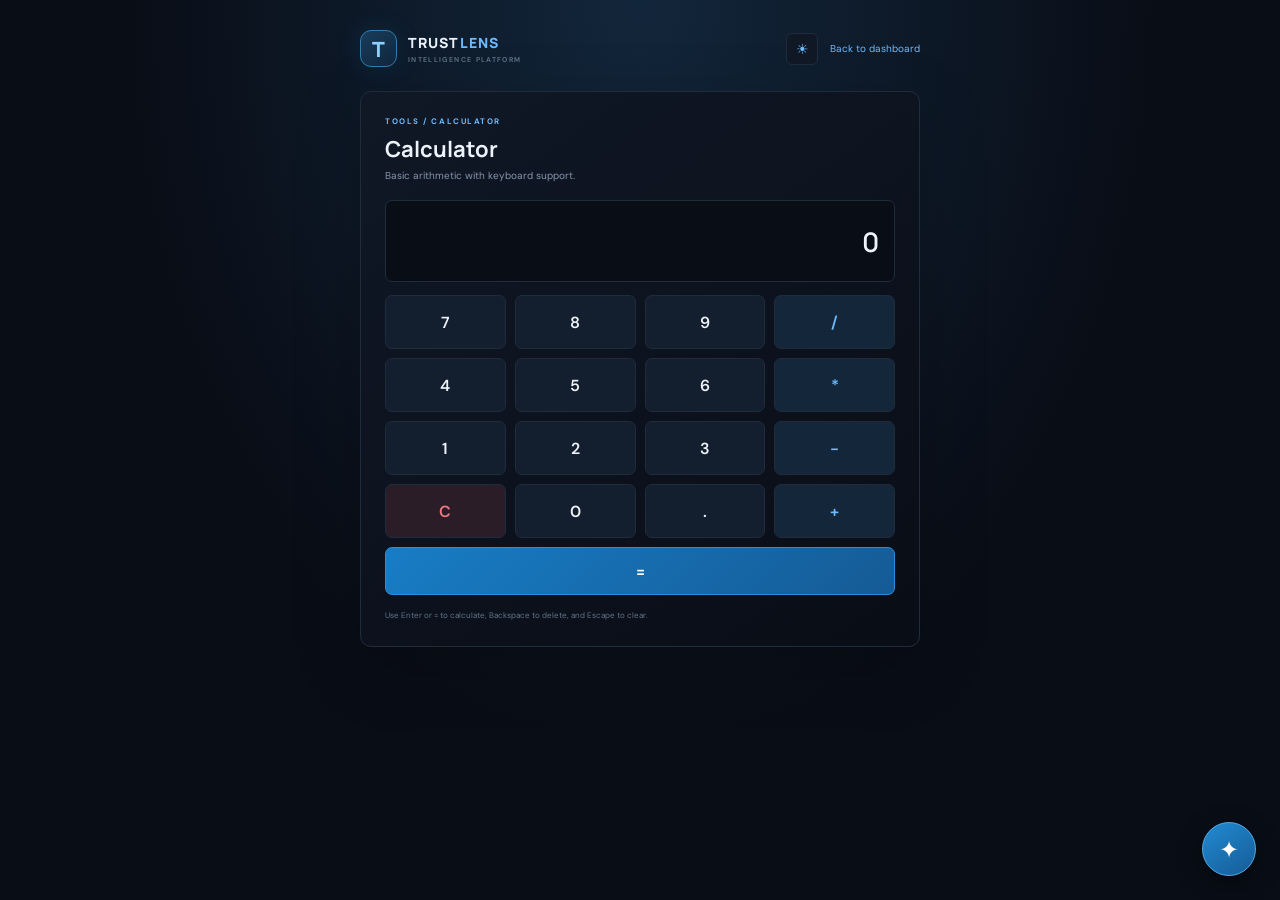
<file: calculator.html>
<!doctype html>
<html lang="en">
<head>
  <meta charset="UTF-8">
  <meta name="viewport" content="width=device-width, initial-scale=1">
  <meta name="theme-color" content="#090d16">
  <meta name="description" content="A simple TrustLens calculator.">
  <title>Calculator — TrustLens</title>
  <link rel="preconnect" href="https://fonts.googleapis.com">
  <link rel="preconnect" href="https://fonts.gstatic.com" crossorigin>
  <link href="https://fonts.googleapis.com/css2?family=DM+Sans:wght@400;500;600;700&family=Manrope:wght@400;500;600;700;800&display=swap" rel="stylesheet">
  <link rel="stylesheet" href="styles.css">
</head>
<body class="calculator-page">
  <main class="calculator-shell">
    <header class="calculator-header">
      <a class="brand" href="index.html" aria-label="TrustLens dashboard">
        <span class="brand-mark">T</span>
        <span class="brand-copy">TRUST<span>LENS</span><small>INTELLIGENCE PLATFORM</small></span>
      </a>
      <div class="calculator-header-actions">
        <button class="icon-button theme-toggle" id="themeToggle" type="button" aria-label="Toggle light mode" aria-pressed="false" title="Toggle light mode"><span class="theme-icon" aria-hidden="true">☀</span></button>
        <a class="calculator-back" href="index.html">Back to dashboard</a>
      </div>
    </header>
    <section class="calculator-card" aria-labelledby="calculatorTitle">
      <div class="eyebrow">TOOLS / CALCULATOR</div>
      <h1 id="calculatorTitle">Calculator</h1>
      <p class="calculator-intro">Basic arithmetic with keyboard support.</p>
      <output class="calculator-display" id="calculatorDisplay" aria-label="Calculator display" aria-live="polite" tabindex="0">0</output>
      <div class="calculator-keys" id="calculatorKeys" aria-label="Calculator keys">
        <button class="calculator-key" type="button" data-key="7">7</button>
        <button class="calculator-key" type="button" data-key="8">8</button>
        <button class="calculator-key" type="button" data-key="9">9</button>
        <button class="calculator-key operator" type="button" data-key="/">/</button>
        <button class="calculator-key" type="button" data-key="4">4</button>
        <button class="calculator-key" type="button" data-key="5">5</button>
        <button class="calculator-key" type="button" data-key="6">6</button>
        <button class="calculator-key operator" type="button" data-key="*">*</button>
        <button class="calculator-key" type="button" data-key="1">1</button>
        <button class="calculator-key" type="button" data-key="2">2</button>
        <button class="calculator-key" type="button" data-key="3">3</button>
        <button class="calculator-key operator" type="button" data-key="-">-</button>
        <button class="calculator-key clear-key" type="button" data-key="clear">C</button>
        <button class="calculator-key" type="button" data-key="0">0</button>
        <button class="calculator-key" type="button" data-key=".">.</button>
        <button class="calculator-key operator" type="button" data-key="+">+</button>
        <button class="calculator-key equals-key" type="button" data-key="equals">=</button>
      </div>
      <p class="calculator-hint">Use Enter or = to calculate, Backspace to delete, and Escape to clear.</p>
    </section>
  </main>
  <script src="calculator.js"></script>
  <script src="theme.js"></script>
  <script src="chatbot.js"></script>
</body>
</html>
</file>
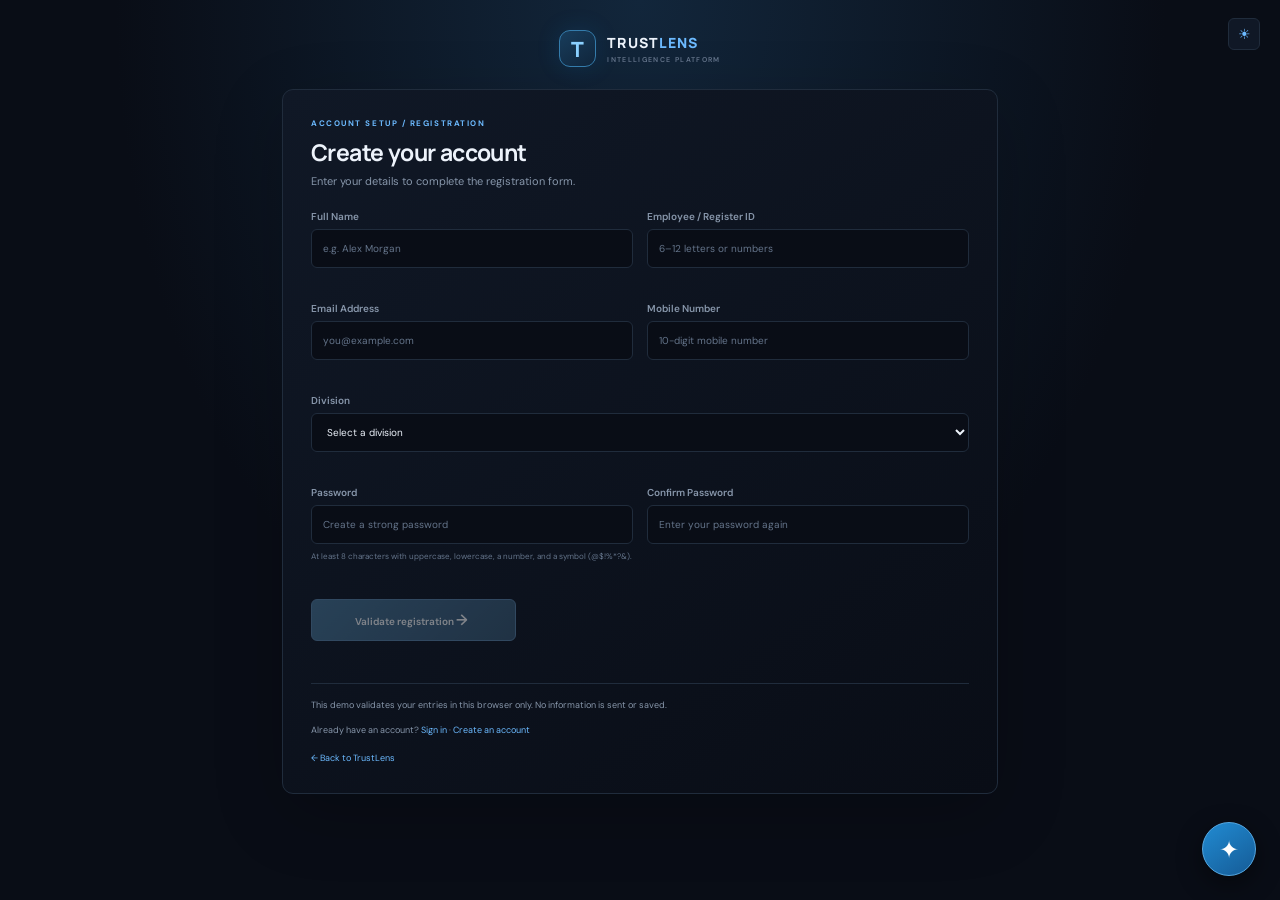
<file: register.html>
<!doctype html>
<html lang="en">
<head>
  <meta charset="UTF-8">
  <meta name="viewport" content="width=device-width, initial-scale=1">
  <meta name="theme-color" content="#090d16">
  <meta name="description" content="Complete the TrustLens registration form.">
  <title>Registration — TrustLens</title>
  <link rel="preconnect" href="https://fonts.googleapis.com">
  <link rel="preconnect" href="https://fonts.gstatic.com" crossorigin>
  <link href="https://fonts.googleapis.com/css2?family=DM+Sans:wght@400;500;600;700&family=Manrope:wght@400;500;600;700;800&display=swap" rel="stylesheet">
  <link rel="stylesheet" href="styles.css">
</head>
<body class="registration-page">
  <button class="icon-button theme-toggle registration-theme-toggle" id="themeToggle" type="button" aria-label="Toggle light mode" aria-pressed="false" title="Toggle light mode"><span class="theme-icon" aria-hidden="true">☀</span></button>
  <main class="registration-shell">
    <a class="brand registration-brand" href="index.html" aria-label="TrustLens dashboard">
      <span class="brand-mark">T</span>
      <span class="brand-copy">TRUST<span>LENS</span><small>INTELLIGENCE PLATFORM</small></span>
    </a>
    <section class="registration-card" aria-labelledby="registrationTitle">
      <div class="eyebrow">ACCOUNT SETUP / REGISTRATION</div>
      <h1 id="registrationTitle">Create your account</h1>
      <p class="registration-intro">Enter your details to complete the registration form.</p>
      <form id="registrationForm" class="registration-form" novalidate>
        <div class="registration-fields">
          <div class="registration-field">
            <label for="fullName">Full Name</label>
            <input id="fullName" name="fullName" type="text" autocomplete="name" placeholder="e.g. Alex Morgan" aria-describedby="fullNameError" required>
            <span class="error-msg" id="fullNameError" aria-live="polite"></span>
          </div>
          <div class="registration-field">
            <label for="empId">Employee / Register ID</label>
            <input id="empId" name="empId" type="text" autocomplete="off" placeholder="6–12 letters or numbers" aria-describedby="empIdError" required>
            <span class="error-msg" id="empIdError" aria-live="polite"></span>
          </div>
          <div class="registration-field">
            <label for="email">Email Address</label>
            <input id="email" name="email" type="text" inputmode="email" autocomplete="email" placeholder="you@example.com" aria-describedby="emailError" required>
            <span class="error-msg" id="emailError" aria-live="polite"></span>
          </div>
          <div class="registration-field">
            <label for="mobile">Mobile Number</label>
            <input id="mobile" name="mobile" type="tel" inputmode="numeric" autocomplete="tel" placeholder="10-digit mobile number" aria-describedby="mobileError" required>
            <span class="error-msg" id="mobileError" aria-live="polite"></span>
          </div>
          <div class="registration-field">
            <label for="dept">Division</label>
            <select id="dept" name="dept" aria-describedby="deptError" required>
              <option value="">Select a division</option>
              <option value="Engineering">Engineering</option>
              <option value="Finance">Finance</option>
              <option value="Human Resources">Human Resources</option>
              <option value="Operations">Operations</option>
              <option value="Sales">Sales</option>
            </select>
            <span class="error-msg" id="deptError" aria-live="polite"></span>
          </div>
          <div class="registration-field">
            <label for="password">Password</label>
            <input id="password" name="password" type="password" autocomplete="new-password" placeholder="Create a strong password" aria-describedby="passwordHint passwordError" required>
            <small class="registration-hint" id="passwordHint">At least 8 characters with uppercase, lowercase, a number, and a symbol (@$!%*?&amp;).</small>
            <span class="error-msg" id="passwordError" aria-live="polite"></span>
          </div>
          <div class="registration-field">
            <label for="confirmPassword">Confirm Password</label>
            <input id="confirmPassword" name="confirmPassword" type="password" autocomplete="new-password" placeholder="Enter your password again" aria-describedby="confirmPasswordError" required>
            <span class="error-msg" id="confirmPasswordError" aria-live="polite"></span>
          </div>
        </div>
        <button class="primary-button registration-submit" id="registerButton" type="submit" disabled>Validate registration <span>→</span></button>
        <p class="registration-status" id="registrationStatus" role="status" aria-live="polite"></p>
      </form>
      <p class="registration-privacy">This demo validates your entries in this browser only. No information is sent or saved.</p>
      <p class="auth-account-links">Already have an account? <a href="signin.html">Sign in</a> · <a href="signup.html">Create an account</a></p>
      <a class="registration-back" href="index.html">← Back to TrustLens</a>
    </section>
  </main>
  <script src="registration.js"></script>
  <script src="theme.js"></script>
  <script src="chatbot.js"></script>
</body>
</html>
</file>
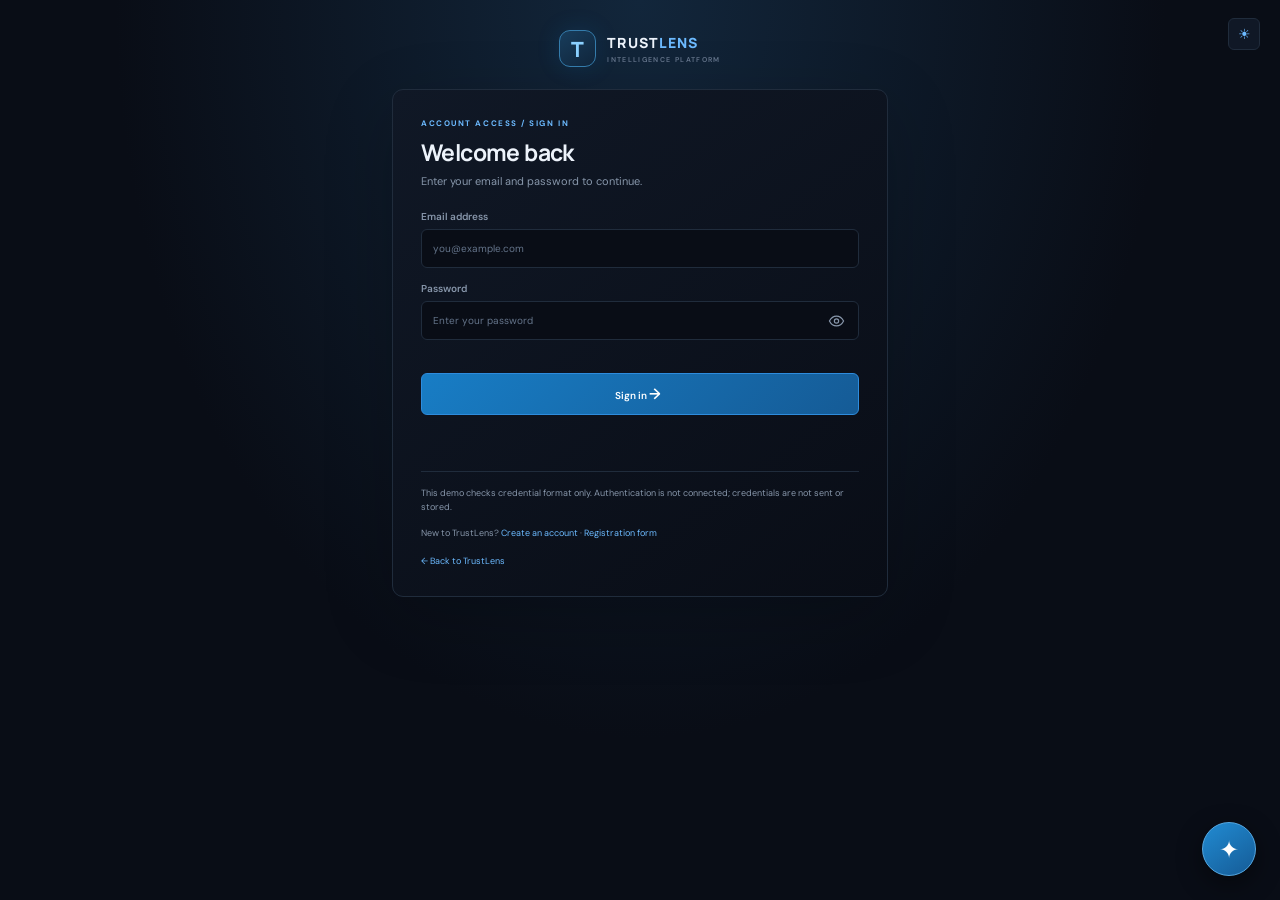
<file: signin.html>
<!doctype html>
<html lang="en">
<head>
  <meta charset="UTF-8">
  <meta name="viewport" content="width=device-width, initial-scale=1">
  <meta name="theme-color" content="#090d16">
  <meta name="description" content="Sign in to the TrustLens demo workspace.">
  <title>Sign In — TrustLens</title>
  <link rel="preconnect" href="https://fonts.googleapis.com">
  <link rel="preconnect" href="https://fonts.gstatic.com" crossorigin>
  <link href="https://fonts.googleapis.com/css2?family=DM+Sans:wght@400;500;600;700&family=Manrope:wght@400;500;600;700;800&display=swap" rel="stylesheet">
  <link rel="stylesheet" href="styles.css">
</head>
<body class="registration-page">
  <button class="icon-button theme-toggle registration-theme-toggle" id="themeToggle" type="button" aria-label="Toggle light mode" aria-pressed="false" title="Toggle light mode"><span class="theme-icon" aria-hidden="true">☀</span></button>
  <main class="registration-shell auth-shell">
    <a class="brand registration-brand" href="index.html" aria-label="TrustLens dashboard">
      <span class="brand-mark">T</span>
      <span class="brand-copy">TRUST<span>LENS</span><small>INTELLIGENCE PLATFORM</small></span>
    </a>
    <section class="registration-card" aria-labelledby="signinTitle">
      <div class="eyebrow">ACCOUNT ACCESS / SIGN IN</div>
      <h1 id="signinTitle">Welcome back</h1>
      <p class="registration-intro">Enter your email and password to continue.</p>
      <form id="signinForm" class="auth-form" novalidate>
        <div class="registration-field">
          <label for="signinEmail">Email address</label>
          <input id="signinEmail" name="email" type="email" autocomplete="username" placeholder="you@example.com" required>
        </div>
        <div class="registration-field">
          <label for="signinPassword">Password</label>
          <div class="password-input-wrap">
            <input id="signinPassword" name="password" type="password" autocomplete="current-password" placeholder="Enter your password" required aria-describedby="signinError">
            <button class="password-toggle" id="passwordToggle" type="button" aria-label="Show password" aria-pressed="false">
              <svg viewBox="0 0 24 24" aria-hidden="true"><path d="M2 12s3.6-7 10-7 10 7 10 7-3.6 7-10 7S2 12 2 12Z"></path><circle cx="12" cy="12" r="3"></circle></svg>
            </button>
          </div>
        </div>
        <div class="auth-alert" id="signinError" role="alert" hidden></div>
        <button class="primary-button registration-submit" type="submit">Sign in <span>→</span></button>
        <p class="registration-status" id="signinStatus" role="status" aria-live="polite"></p>
      </form>
      <p class="registration-privacy">This demo checks credential format only. Authentication is not connected; credentials are not sent or stored.</p>
      <p class="auth-account-links">New to TrustLens? <a href="signup.html">Create an account</a> · <a href="register.html">Registration form</a></p>
      <a class="registration-back" href="index.html">← Back to TrustLens</a>
    </section>
  </main>
  <script src="auth-pages.js"></script>
  <script src="theme.js"></script>
  <script src="chatbot.js"></script>
</body>
</html>
</file>
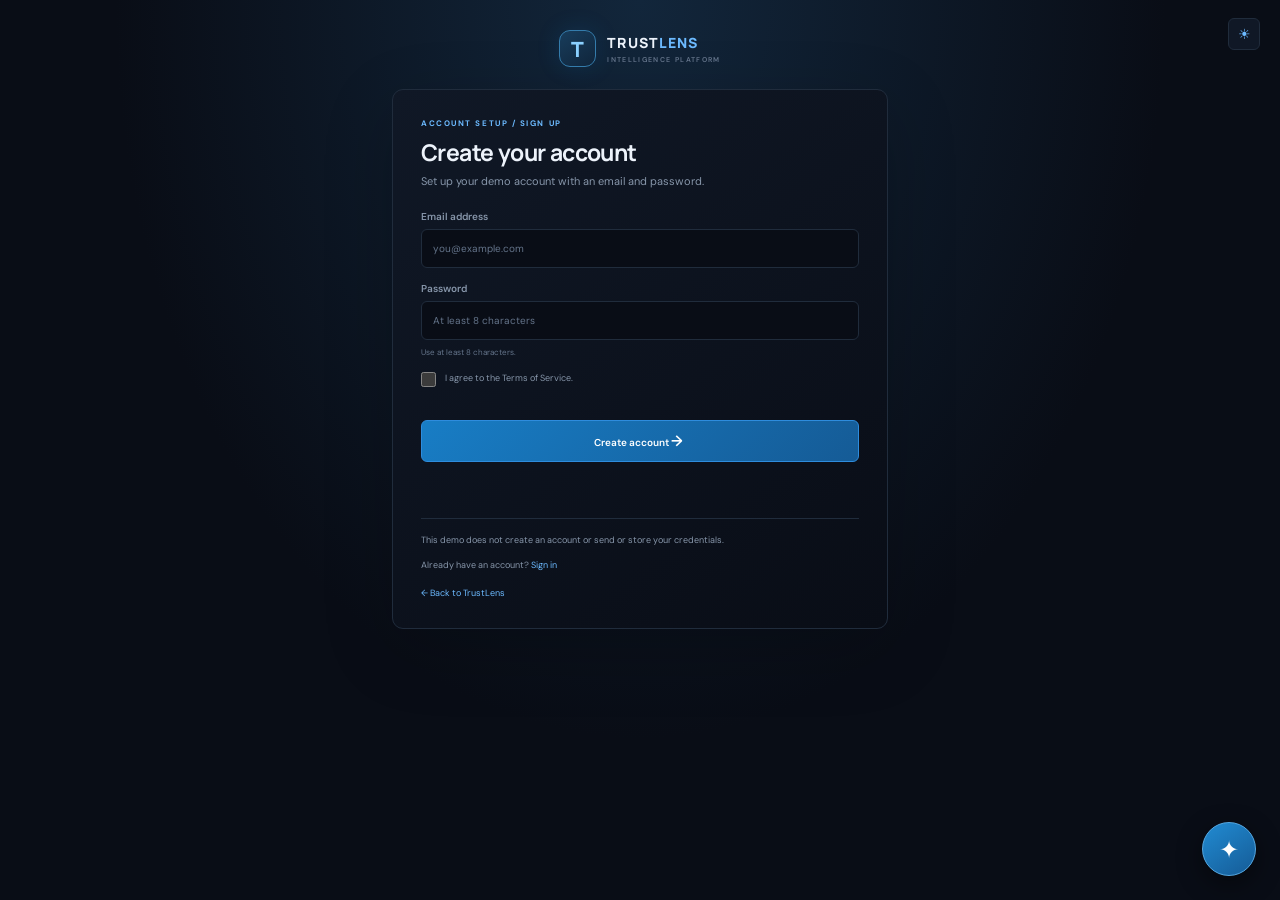
<file: signup.html>
<!doctype html>
<html lang="en">
<head>
  <meta charset="UTF-8">
  <meta name="viewport" content="width=device-width, initial-scale=1">
  <meta name="theme-color" content="#090d16">
  <meta name="description" content="Sign up for a TrustLens demo account.">
  <title>Sign Up — TrustLens</title>
  <link rel="preconnect" href="https://fonts.googleapis.com">
  <link rel="preconnect" href="https://fonts.gstatic.com" crossorigin>
  <link href="https://fonts.googleapis.com/css2?family=DM+Sans:wght@400;500;600;700&family=Manrope:wght@400;500;600;700;800&display=swap" rel="stylesheet">
  <link rel="stylesheet" href="styles.css">
</head>
<body class="registration-page">
  <button class="icon-button theme-toggle registration-theme-toggle" id="themeToggle" type="button" aria-label="Toggle light mode" aria-pressed="false" title="Toggle light mode"><span class="theme-icon" aria-hidden="true">☀</span></button>
  <main class="registration-shell auth-shell">
    <a class="brand registration-brand" href="index.html" aria-label="TrustLens dashboard">
      <span class="brand-mark">T</span>
      <span class="brand-copy">TRUST<span>LENS</span><small>INTELLIGENCE PLATFORM</small></span>
    </a>
    <section class="registration-card" aria-labelledby="signupTitle">
      <div class="eyebrow">ACCOUNT SETUP / SIGN UP</div>
      <h1 id="signupTitle">Create your account</h1>
      <p class="registration-intro">Set up your demo account with an email and password.</p>
      <form id="signupForm" class="auth-form">
        <div class="registration-field">
          <label for="signupEmail">Email address</label>
          <input id="signupEmail" name="email" type="email" autocomplete="email" placeholder="you@example.com" required>
        </div>
        <div class="registration-field">
          <label for="signupPassword">Password</label>
          <input id="signupPassword" name="password" type="password" autocomplete="new-password" minlength="8" placeholder="At least 8 characters" required>
          <small class="registration-hint">Use at least 8 characters.</small>
        </div>
        <label class="auth-consent" for="termsConsent">
          <input id="termsConsent" name="termsConsent" type="checkbox" required>
          <span>I agree to the Terms of Service.</span>
        </label>
        <button class="primary-button registration-submit" type="submit">Create account <span>→</span></button>
        <p class="registration-status" id="signupStatus" role="status" aria-live="polite"></p>
      </form>
      <p class="registration-privacy">This demo does not create an account or send or store your credentials.</p>
      <p class="auth-account-links">Already have an account? <a href="signin.html">Sign in</a></p>
      <a class="registration-back" href="index.html">← Back to TrustLens</a>
    </section>
  </main>
  <script src="auth-pages.js"></script>
  <script src="theme.js"></script>
  <script src="chatbot.js"></script>
</body>
</html>
</file>
<file: styles.css>
:root{color-scheme:dark;--bg:#090d16;--sidebar:#0c111c;--surface:#101826;--surface-2:#131e2e;--line:#202c3c;--text:#edf3fb;--muted:#8796aa;--faint:#64748a;--blue:#6cbaff;--blue-strong:#2589df;--green:#51d2a3;--amber:#eabb69;--red:#f07883;--purple:#b49aff;--font:'DM Sans',sans-serif;--display:'Manrope',sans-serif}
:root[data-theme="light"]{color-scheme:light;--bg:#f4f7fb;--sidebar:#fff;--surface:#fff;--surface-2:#f6f9fd;--line:#e1e7ef;--text:#172336;--muted:#65758a;--faint:#8190a3;--blue:#267dcc;--blue-strong:#1673bd}
*{box-sizing:border-box}body{margin:0;background:var(--bg);color:var(--text);font:13px var(--font);-webkit-font-smoothing:antialiased}button,input,select{font:inherit}button{color:inherit}.app-shell{min-height:100vh;display:flex}.sidebar{width:254px;flex-shrink:0;background:var(--sidebar);border-right:1px solid var(--line);padding:21px 14px 14px;display:flex;flex-direction:column;min-height:100vh;z-index:5}.brand{display:flex;align-items:center;gap:11px;text-decoration:none;color:var(--text);padding:1px 9px 23px}.brand-mark{width:37px;height:37px;border:1px solid #347cac;border-radius:11px;background:linear-gradient(145deg,#183d5c,#10253b);display:grid;place-items:center;color:#8bd0ff;font:800 21px var(--display);box-shadow:0 0 23px #1688dc25}.brand-copy{font:800 14px var(--display);letter-spacing:1.1px}.brand-copy>span{color:var(--blue)}.brand-copy small{display:block;color:var(--faint);font:600 7px var(--font);letter-spacing:1.35px;margin-top:3px}.workspace-switch{display:flex;align-items:center;gap:9px;padding:10px 9px;margin:0 2px 22px;border:1px solid var(--line);border-radius:8px;background:var(--surface-2)}.workspace-avatar{width:27px;height:27px;border-radius:7px;display:grid;place-items:center;background:#1a3e5a;color:#90ccf8;font-weight:700}.workspace-switch b,.workspace-switch small{display:block}.workspace-switch b{font-size:10px}.workspace-switch small{font-size:9px;color:var(--muted);margin-top:3px}.chevron{margin-left:auto;color:var(--muted)}.nav-caption{font-size:8px;letter-spacing:1.4px;color:var(--faint);font-weight:700;padding:0 11px 8px}.nav-list{display:flex;flex-direction:column;gap:3px}.nav-item{position:relative;width:100%;border:0;background:transparent;color:var(--muted);border-radius:7px;min-height:39px;padding:9px 10px;display:flex;align-items:center;gap:11px;text-align:left;font:500 11px var(--font);cursor:pointer;transition:background .18s,color .18s}.nav-item:hover{background:var(--surface-2);color:var(--text)}.nav-item.active{color:var(--text);background:linear-gradient(90deg,#153754,#11273b);box-shadow:inset 2px 0 #53adf4}.nav-icon{width:17px;text-align:center;color:#7ebbf0;font-size:16px}.nav-hint{margin-left:auto;font-size:8px;color:#627891}.nav-divider{padding-top:21px}.sidebar-bottom{margin-top:auto}.demo-notice{display:flex;align-items:center;gap:9px;padding:11px 10px;border:1px solid #244036;background:#10221f;border-radius:8px;margin:13px 0}.status-pulse,.pulse{display:block;width:6px;height:6px;flex:none;border-radius:50%;background:#48d2a2;box-shadow:0 0 10px #48d2a2}.demo-notice b,.demo-notice small,.profile-row b,.profile-row small{display:block}.demo-notice b{font-size:10px}.demo-notice small,.profile-row small{font-size:9px;color:var(--muted);margin-top:3px}.profile-row{border-top:1px solid var(--line);padding:14px 3px 1px;display:flex;align-items:center;gap:9px}.profile-avatar{width:30px;height:30px;border-radius:50%;border:1px solid #33638a;background:#193957;color:#a7d8ff;display:grid;place-items:center;font-size:9px;font-weight:700}.profile-row b{font-size:10px}.icon-button{border:0;background:none;color:var(--muted);cursor:pointer;font-size:18px}.profile-row .icon-button{margin-left:auto}
.main{flex:1;min-width:0}.topbar{height:65px;border-bottom:1px solid var(--line);display:flex;align-items:center;justify-content:space-between;padding:0 34px;background:var(--bg);position:sticky;top:0;z-index:4}.breadcrumbs{display:flex;gap:10px;align-items:center;color:var(--faint);font-size:11px}.breadcrumbs b{color:var(--text);font-weight:600}.crumb-slash{color:#425064}.top-actions{display:flex;align-items:center;gap:17px}.global-search{display:flex;align-items:center;gap:8px;width:230px;height:32px;padding:0 9px;border:1px solid var(--line);border-radius:7px;background:var(--surface)}.global-search>span{font-size:17px;color:var(--faint)}.global-search input{border:0;outline:0;background:transparent;color:var(--text);width:100%;font-size:10px}.global-search kbd{white-space:nowrap;border:1px solid var(--line);border-radius:4px;padding:2px 4px;color:var(--faint);font-size:8px}.env-badge,.sim-badge{font-size:8px;letter-spacing:.9px;color:var(--muted);border:1px solid var(--line);border-radius:5px;padding:6px 8px;white-space:nowrap}.env-badge i,.notification-button i{display:inline-block;width:5px;height:5px;border-radius:50%;background:#e2af55;margin-right:5px}.notification-button{position:relative;font-size:18px}.notification-button i{position:absolute;background:var(--blue);right:1px;top:2px;margin:0}.top-profile{width:28px;height:28px;cursor:pointer}.mobile-menu{display:none}.notification-popover{position:absolute;right:80px;top:54px;width:240px;padding:14px;background:var(--surface);border:1px solid var(--line);box-shadow:0 14px 38px #0005;border-radius:9px;z-index:15}.notification-popover>b{font-size:11px}.notification-popover p{font-size:10px;color:var(--muted);display:flex;align-items:center;gap:7px;margin:13px 0}.notification-popover p i{width:5px;height:5px;background:var(--green);border-radius:50%}.notification-popover small{color:var(--faint);font-size:9px}
.page-content{max-width:1510px;margin:0 auto;padding:32px 34px 22px}.page-heading{display:flex;align-items:center;justify-content:space-between;gap:15px;margin-bottom:22px}.eyebrow{font-size:8px;letter-spacing:1.55px;color:var(--blue);font-weight:700;margin-bottom:8px}.page-heading h1{font:700 23px var(--display);letter-spacing:-.7px;margin:0 0 6px}.page-heading p,.section-heading p,.panel-heading p{color:var(--muted);margin:0;font-size:11px;line-height:1.6}.primary-button,.secondary-button,.hero-button{border:1px solid #2e8cdd;background:linear-gradient(135deg,#187dc5,#155b96);color:white;padding:10px 13px;border-radius:6px;font:600 10px var(--font);cursor:pointer;white-space:nowrap;transition:filter .18s,transform .18s}.primary-button:hover,.secondary-button:hover,.hero-button:hover{filter:brightness(1.15);transform:translateY(-1px)}.primary-button span{font-size:15px;margin-right:4px}.secondary-button{color:var(--text);background:var(--surface-2);border-color:var(--line)}.align-start{align-self:flex-start}.hero-panel{min-height:226px;border:1px solid #1b4267;border-radius:11px;background:radial-gradient(ellipse at 75% 48%,#153c61 0,#10263c 31%,#0e1b2b 68%,#0d1624 100%);position:relative;overflow:hidden;padding:27px 30px;margin-bottom:27px}.hero-grid{position:absolute;inset:0;opacity:.13;background-image:linear-gradient(#6baeea22 1px,transparent 1px),linear-gradient(90deg,#6baeea22 1px,transparent 1px);background-size:32px 32px;mask-image:linear-gradient(90deg,transparent,black)}.hero-copy{position:relative;z-index:2;max-width:520px}.hero-tag{color:#7dbfff;font-size:8px;font-weight:700;letter-spacing:1.4px;display:flex;align-items:center;gap:7px}.pulse{background:#57c7ff;box-shadow:0 0 9px #57c7ff}.hero-copy h2{font:800 26px/1.26 var(--display);letter-spacing:-.8px;margin:14px 0 8px}.hero-copy h2 span{color:#70bdff}.hero-copy p{color:#a3b6cc;font-size:11px;line-height:1.7;max-width:460px;margin:0 0 15px}.hero-button{background:#183c5d;border-color:#326d9d;padding:9px 12px}.hero-button span{margin-left:11px}.hero-orbit{position:absolute;right:11%;top:9px;width:260px;height:210px;z-index:1}.orbit-core{position:absolute;left:86px;top:52px;width:84px;height:84px;border-radius:50%;display:grid;place-items:center;background:radial-gradient(circle at 35% 30%,#5bbcff,#155184 58%,#0c2741);border:1px solid #70c5ff;box-shadow:0 0 43px #299fff70,inset 0 0 22px #8bd4ff55}.orbit-core span{font-size:32px;color:#e1f5ff;text-shadow:0 0 12px white}.orbit-ring{position:absolute;border:1px solid #4e9edc77;border-radius:50%;transform:rotate(-25deg)}.orbit-ring.one{width:190px;height:93px;left:32px;top:48px}.orbit-ring.two{width:215px;height:120px;left:20px;top:35px;transform:rotate(42deg);border-color:#7b8ee955}.orbit-dot{position:absolute;width:7px;height:7px;background:#8bd2ff;border-radius:50%;box-shadow:0 0 12px #67c5ff}.orbit-dot.a{top:43px;left:62px}.orbit-dot.b{top:145px;right:34px}.orbit-dot.c{top:21px;right:72px}.orbit-caption{position:absolute;right:-20px;bottom:2px;color:#7ba8ce;font-size:7px;line-height:1.5;letter-spacing:1.7px;text-align:right}
.section-heading,.panel-heading{display:flex;justify-content:space-between;align-items:center;gap:10px}.section-heading{margin-bottom:12px}.section-heading h2,.panel-heading h2{font:700 13px var(--display);margin:0 0 4px}.muted-label,.panel-link{font-size:8px;letter-spacing:1.1px;color:var(--faint);font-weight:700}.metric-grid{display:grid;grid-template-columns:repeat(4,minmax(0,1fr));gap:12px;margin-bottom:22px}.metric-card,.panel{border:1px solid var(--line);background:linear-gradient(145deg,var(--surface),var(--bg));border-radius:9px}.metric-card{padding:14px 15px;min-height:126px;position:relative;overflow:hidden}.metric-top{display:flex;align-items:center;justify-content:space-between;color:var(--muted);font-size:9px}.metric-icon{width:25px;height:25px;border-radius:6px;display:grid;place-items:center;font-size:15px}.blue{background:#163b5d;color:#6bbaff}.purple{background:#30264d;color:#b69aff}.amber{background:#48371e;color:#f3bd65}.green{background:#163e36;color:#65d9b0}.metric-card>strong{display:block;font:700 24px var(--display);margin:9px 0 3px}.metric-card>strong small{font:500 10px var(--font);color:var(--muted)}.metric-card>small{font-size:9px;color:var(--faint)}.sparkline{position:absolute;right:13px;bottom:0;height:22px;display:flex;align-items:end;gap:3px;opacity:.55}.sparkline i{display:block;width:4px;height:35%;border-radius:2px 2px 0 0;background:#398fd2}.sparkline i:nth-child(2n){height:64%}.sparkline i:nth-child(3n){height:90%}.sparkline i:nth-child(4n){height:47%}.sparkline.purple i{background:#9674d8}.sparkline.green i{background:#3cba91}.sparkline.amber i{background:#d6a64d}.content-grid{display:grid;grid-template-columns:1fr 1fr;gap:13px}.panel{padding:16px}.panel-heading{margin-bottom:15px}.text-button{border:0;background:none;color:var(--blue);font:600 9px var(--font);cursor:pointer}.module-grid{display:grid;grid-template-columns:repeat(2,minmax(0,1fr));gap:8px}.module-card{min-height:61px;padding:10px;border:1px solid var(--line);border-radius:7px;background:var(--surface-2);display:flex;align-items:center;gap:9px;text-align:left;cursor:pointer;transition:.18s}.module-card:hover{border-color:#397db5;transform:translateY(-1px)}.module-glyph{display:grid;place-items:center;width:27px;height:27px;border-radius:6px;font-size:15px;flex:none}.module-card b,.module-card small{display:block}.module-card b{font-size:9px}.module-card small{color:var(--muted);font-size:8px;margin-top:3px}.module-card>i{margin-left:auto;color:var(--faint);font-style:normal}.recent-list{display:flex;flex-direction:column}.recent-row{display:flex;align-items:center;gap:9px;padding:10px 0;border:0;border-top:1px solid var(--line);background:none;text-align:left;cursor:pointer}.recent-row:first-child{padding-top:0;border-top:0}.recent-icon{width:27px;height:27px;display:grid;place-items:center;background:var(--surface-2);color:var(--blue);border-radius:6px;font-size:14px}.recent-copy{min-width:0;flex:1}.recent-copy b,.recent-copy small{display:block;white-space:nowrap;overflow:hidden;text-overflow:ellipsis}.recent-copy b{font-size:9px}.recent-copy small{font-size:8px;color:var(--muted);margin-top:3px}.risk-pill{display:inline-flex;align-items:center;gap:5px;padding:4px 6px;border:1px solid var(--line);border-radius:5px;font-size:8px;white-space:nowrap;color:var(--muted)}.risk-pill i{width:5px;height:5px;border-radius:50%;background:var(--green)}.risk-pill.high{color:#ff9aa1;border-color:#57333c;background:#301d25}.risk-pill.high i{background:var(--red)}.risk-pill.medium{color:#f0c77c;border-color:#4b3b24;background:#292319}.risk-pill.medium i{background:var(--amber)}.risk-pill.low{color:#69d7ae;border-color:#24453c;background:#15241f}.risk-pill.low i{background:var(--green)}.footer-note{display:flex;justify-content:space-between;gap:10px;color:var(--faint);font-size:8px;padding-top:20px}
.notice-banner{display:flex;align-items:flex-start;gap:9px;padding:11px 13px;border:1px solid #2b4560;background:#112235;border-radius:7px;color:#aabbd0;font-size:10px;line-height:1.6;margin:0 0 14px}.notice-banner>span:first-child{color:#70b9ef;font-size:14px}.notice-banner b{color:#e0eaf4}.notice-banner.compact{font-size:9px;margin:15px 0}.workspace-two-col{display:grid;grid-template-columns:1.12fr .88fr;gap:13px}.upload-panel,.scanner-panel{min-height:280px}.dropzone{min-height:175px;border:1px dashed #34516d;background:linear-gradient(145deg,#101e2f,#0e1725);border-radius:8px;display:flex;align-items:center;flex-direction:column;justify-content:center;gap:7px;text-align:center;transition:.2s}.dropzone.dragging{border-color:var(--blue);background:#122c43}.upload-mark{width:31px;height:31px;border:1px solid #315d81;background:#162d43;color:var(--blue);border-radius:8px;display:grid;place-items:center;font-size:19px}.dropzone>b{font-size:11px}.dropzone>small{color:var(--muted);font-size:9px}.dropzone .fine-print{font-size:8px;margin-top:2px;max-width:420px;padding:0 10px}.supported-types{display:flex;justify-content:space-between;gap:8px;padding:12px 2px 0}.supported-types span{font-size:7px;color:var(--faint);letter-spacing:.7px}.supported-types b{display:block;font-size:8px;color:var(--muted);letter-spacing:0;margin-top:4px}.analysis-info{min-height:230px}.signal-row,.scope-row,.guidance-item{display:flex;align-items:center;gap:11px;padding:12px 0;border-top:1px solid var(--line)}.signal-row:first-of-type,.scope-row:first-of-type,.guidance-item:first-of-type{border-top:0}.signal-row>span:first-child,.guidance-item>span:first-child{color:var(--blue);font-size:9px}.signal-row div,.scope-row>span:last-child,.guidance-item div{flex:1}.signal-row b,.signal-row small,.scope-row b,.scope-row small,.guidance-item b,.guidance-item small{display:block}.signal-row b,.scope-row b,.guidance-item b{font-size:9px}.signal-row small,.scope-row small,.guidance-item small{font-size:8px;color:var(--muted);margin-top:4px}.signal-tag{font-size:7px;letter-spacing:.8px;color:var(--faint)}.scope-icon{width:22px;height:22px;border-radius:6px;display:grid;place-items:center;font-size:11px}.scope-icon.green{background:#173c31;color:var(--green)}.scope-icon.red{background:#40252b;color:var(--red)}.below-panel{margin-top:13px}.form-stack{display:flex;flex-direction:column;gap:9px}.form-stack label,.modal-card label{font-size:9px;color:var(--muted);font-weight:600}.form-stack input,.form-stack select,.modal-card input,.modal-card select,.setting-row select{height:36px;border:1px solid var(--line);border-radius:6px;background:var(--bg);padding:0 10px;color:var(--text);outline:none;font-size:10px}.form-stack input:focus,.form-stack select:focus,.modal-card input:focus,.modal-card select:focus,.global-search:focus-within{border-color:#438dc1}.form-stack>small{color:var(--faint);font-size:8px}.input-with-button{display:flex;gap:8px}.input-with-button input{flex:1;min-width:0}.sample-tags{display:flex;align-items:center;flex-wrap:wrap;gap:6px;margin-top:20px}.sample-tags span{font-size:8px;color:var(--faint);margin-right:3px}.sample-tags b{font-size:7px;color:var(--muted);border:1px solid var(--line);border-radius:4px;padding:5px 6px;font-weight:500}.checkbox-label{display:flex;align-items:center;gap:7px;margin:6px 0}.checkbox-label input{accent-color:#278bd6}.guidance-item>span:first-child{width:21px;height:21px;display:grid;place-items:center;background:#18344c;border-radius:5px}.table-wrap{overflow:auto}table{width:100%;border-collapse:collapse;min-width:700px}th{text-align:left;color:var(--faint);font-size:7px;letter-spacing:.8px;font-weight:700;padding:8px;border-bottom:1px solid var(--line)}td{font-size:9px;color:var(--muted);padding:11px 8px;border-bottom:1px solid var(--line);white-space:nowrap}tbody tr:last-child td{border-bottom:0}td b{display:block;color:var(--text);font-size:9px;font-weight:600}td small{display:block;color:var(--faint);font-size:8px;margin-top:4px;max-width:210px;overflow:hidden;text-overflow:ellipsis}.case-id{color:var(--blue);font-size:8px}.module-type{font-size:8px}.status-text{font-size:8px;color:var(--muted)}.row-action{border:1px solid var(--line);background:var(--surface-2);border-radius:5px;color:var(--blue);cursor:pointer}.empty-state{text-align:center;padding:35px 10px;color:var(--muted)}.empty-state>span,.empty-state b,.empty-state small{display:block}.empty-state>span{font-size:22px;color:var(--faint)}.empty-state b{font-size:11px;margin:8px 0}.empty-state small{font-size:9px}.graph-toolbar{display:flex;justify-content:space-between;align-items:center;margin-bottom:12px}.graph-toolbar b,.graph-toolbar small{display:block}.graph-toolbar b{font-size:10px}.graph-toolbar small{font-size:8px;color:var(--muted);margin-top:4px}.filter-group{display:flex;gap:4px}.filter-group button{border:1px solid var(--line);background:var(--surface-2);color:var(--muted);font-size:8px;padding:6px 9px;border-radius:5px;cursor:pointer}.filter-group button.selected{color:var(--blue);border-color:#356789;background:#142b40}.graph-panel{overflow:hidden;padding:12px}.graph-panel svg{width:100%;min-height:260px;max-height:480px}.graph-edge{stroke:#33516b;stroke-width:1.4;stroke-dasharray:4 5}.graph-node{cursor:grab;outline:none}.graph-node:active{cursor:grabbing}.graph-node circle{fill:#132a3c;stroke:#3886b7;stroke-width:1.5;transition:fill .2s}.graph-node:hover circle,.graph-node:focus circle{fill:#1b3c55;stroke:#80c7f5}.graph-node.elevated circle{stroke:#dc7278;fill:#351f2a}.graph-glyph{text-anchor:middle;fill:#8acbfa;font-size:15px}.graph-label,.graph-sub{text-anchor:middle;fill:#e2ebf5;font:9px var(--font)}.graph-sub{fill:#8091a6;font-size:7px}.graph-legend{display:flex;gap:18px;align-items:center;padding:8px 4px 2px;font-size:8px;color:var(--muted)}.legend-dot{display:inline-block;width:6px;height:6px;background:#4da2d7;border-radius:50%;margin-right:5px}.legend-dot.elevated-dot{background:var(--red)}.score-layout{display:grid;grid-template-columns:.8fr 1.2fr;gap:13px}.score-card{text-align:center;padding:23px}.score-ring{width:150px;height:150px;border-radius:50%;margin:0 auto 15px;background:conic-gradient(#4dbb9a var(--score),#1c2b3c 0);display:grid;place-items:center;position:relative}.score-ring:before{content:"";position:absolute;inset:8px;border-radius:50%;background:var(--surface)}.score-ring>div{position:relative}.score-ring strong,.score-ring small{display:block}.score-ring strong{font:700 37px var(--display)}.score-ring small{font-size:7px;color:var(--muted);letter-spacing:1px}.score-card h2{font:700 13px var(--display);margin:8px 0}.score-card p{font-size:9px;color:var(--muted);margin:0 0 12px}.distribution-row{margin:16px 0}.distribution-row>div:first-child{display:flex;justify-content:space-between;color:var(--muted);font-size:9px;margin-bottom:7px}.distribution-row b{color:var(--text)}.distribution-track{height:6px;background:var(--line);border-radius:4px;overflow:hidden}.distribution-track i{height:100%;display:block;border-radius:4px}.distribution-track i.green{background:var(--green)}.distribution-track i.amber{background:var(--amber)}.distribution-track i.red{background:var(--red)}.score-method{border-top:1px solid var(--line);margin-top:20px;padding-top:12px}.score-method b{font-size:9px}.score-method p,.settings-copy{font-size:9px;line-height:1.7;color:var(--muted)}.export-actions{display:flex;gap:7px}.report-panel .panel-heading{align-items:flex-start}.count-badge{display:inline-block;margin-left:4px;padding:2px 5px;border-radius:4px;color:var(--blue);background:#17314a;font:600 8px var(--font);vertical-align:1px}.settings-grid{display:grid;grid-template-columns:1fr 1fr;gap:13px}.settings-panel:last-child{grid-column:1/-1}.setting-row{display:flex;align-items:center;justify-content:space-between;gap:15px;padding:13px 0;border-top:1px solid var(--line)}.setting-row b,.setting-row small{display:block}.setting-row b{font-size:10px}.setting-row small{font-size:8px;color:var(--muted);margin-top:4px}.setting-row select{height:30px}.danger-button{color:#ff9aa1;border-color:#57333c}.danger-row{margin-top:5px}.settings-copy{max-width:900px;margin:0}.toast{position:fixed;bottom:20px;right:20px;background:#173a5a;border:1px solid #347bb5;color:#eaf6ff;padding:11px 15px;border-radius:7px;box-shadow:0 12px 35px #0008;opacity:0;transform:translateY(8px);pointer-events:none;transition:.22s;font-size:10px;z-index:30}.toast.show{opacity:1;transform:translateY(0)}.modal-backdrop{position:fixed;inset:0;z-index:25;background:#050912b8;backdrop-filter:blur(4px);display:grid;place-items:center;padding:15px;animation:fade-in .16s ease}.modal-card{position:relative;width:min(440px,100%);padding:23px;background:var(--surface);border:1px solid #2b3b50;border-radius:11px;box-shadow:0 25px 80px #0008;animation:rise-in .18s ease}.modal-close{position:absolute;right:14px;top:12px;border:0;background:none;color:var(--muted);font-size:20px;cursor:pointer}.modal-card h2{font:700 18px var(--display);margin:5px 0}.modal-card>p{font-size:10px;color:var(--muted);line-height:1.6;margin:0 0 17px}.modal-card label{display:block;margin:11px 0 5px}.modal-card input,.modal-card select{width:100%}.modal-actions{display:flex;justify-content:flex-end;gap:8px;margin-top:18px}.modal-details{display:grid;grid-template-columns:120px 1fr;gap:12px;align-items:center;border-top:1px solid var(--line);border-bottom:1px solid var(--line);padding:14px 0;margin-top:14px}.modal-details>span:not(.risk-pill){font-size:8px;color:var(--faint);letter-spacing:.5px}.modal-details>b{font-size:9px}.modal-card>.secondary-button{margin-top:2px}@keyframes fade-in{from{opacity:0}to{opacity:1}}@keyframes rise-in{from{transform:translateY(5px);opacity:.5}to{transform:translateY(0);opacity:1}}
@media(max-width:1050px){.sidebar{width:225px}.page-content{padding:26px 23px}.topbar{padding:0 23px}.hero-orbit{right:3%;opacity:.8}.metric-grid{grid-template-columns:repeat(2,minmax(0,1fr))}.content-grid{grid-template-columns:1fr}.settings-grid{grid-template-columns:1fr}.settings-panel:last-child{grid-column:auto}}@media(max-width:760px){.sidebar{position:fixed;left:-270px;top:0;bottom:0;width:254px;transition:left .22s;box-shadow:15px 0 40px #0007}.sidebar.open{left:0}.topbar{height:58px;padding:0 14px}.mobile-menu{display:block;margin-right:8px;font-size:16px}.breadcrumbs{margin-right:auto}.top-actions{gap:9px}.global-search{width:min(38vw,180px)}.global-search kbd,.env-badge{display:none}.page-content{padding:23px 15px}.page-heading{align-items:flex-start;flex-direction:column}.page-heading h1{font-size:21px}.hero-panel{padding:21px 17px;min-height:250px}.hero-copy{max-width:100%}.hero-copy h2{font-size:23px}.hero-orbit{right:-105px;top:95px;opacity:.2}.metric-grid{gap:8px}.metric-card{padding:12px;min-height:119px}.workspace-two-col,.score-layout{grid-template-columns:1fr}.export-actions{flex-wrap:wrap}.export-actions .secondary-button{font-size:8px;padding:8px}.graph-toolbar{align-items:flex-start;flex-direction:column;gap:10px}.footer-note{flex-direction:column}.muted-label{display:none}}@media(max-width:390px){.metric-grid,.module-grid{grid-template-columns:1fr 1fr}.metric-top{font-size:8px}.metric-card>strong{font-size:21px}.supported-types{flex-wrap:wrap}.input-with-button{flex-direction:column}.input-with-button .primary-button{align-self:flex-start}}@media print{.sidebar,.topbar,.page-heading>.primary-button,.page-heading>.export-actions,.toast,.notice-banner,.row-action{display:none!important}.page-content{padding:0;max-width:none}.main{width:100%}.panel,.metric-card{break-inside:avoid;background:white;color:#111;border-color:#bbb}.page-heading h1,.section-heading h2,.panel-heading h2,td b{color:#111}.page-heading p,.panel-heading p,td{color:#444}.risk-pill{color:#222!important}.table-wrap{overflow:visible}table{min-width:0}body{background:white;color:#111}}
.registration-page{min-height:100vh;background:radial-gradient(ellipse at 50% 0,#12263b 0, var(--bg) 58%);}.registration-shell{width:min(760px,100%);margin:0 auto;padding:30px 22px 40px}.registration-brand{width:max-content;margin:0 auto 22px;padding:0}.registration-card{padding:28px;border:1px solid var(--line);border-radius:11px;background:linear-gradient(145deg,var(--surface),var(--bg));box-shadow:0 20px 70px #0003}.registration-card h1{font:700 23px var(--display);letter-spacing:-.6px;margin:0 0 6px}.registration-intro{font-size:11px;color:var(--muted);margin:0 0 22px}.registration-fields{display:grid;grid-template-columns:repeat(2,minmax(0,1fr));gap:16px 14px}.registration-field{display:flex;flex-direction:column;min-width:0;gap:6px}.registration-field label{font-size:10px;color:var(--muted);font-weight:600}.registration-field input,.registration-field select{width:100%;height:39px;border:1px solid var(--line);border-radius:6px;background:var(--bg);padding:0 11px;color:var(--text);outline:none;font-size:10px;transition:border-color .15s,box-shadow .15s}.registration-field input::placeholder{color:var(--faint)}.registration-field input:focus,.registration-field select:focus{border-color:#438dc1;box-shadow:0 0 0 2px #438dc122}.registration-field input.valid,.registration-field select.valid{border-color:#378b70}.registration-field input.invalid,.registration-field select.invalid{border-color:var(--red);box-shadow:0 0 0 2px #f0788320}.error-msg{min-height:12px;color:var(--red);font-size:9px;line-height:1.4}.error-msg[hidden]{display:none}.registration-hint{color:var(--faint);font-size:8px;line-height:1.5}.registration-submit{margin-top:19px;min-width:205px}.registration-submit:disabled{opacity:.48;cursor:not-allowed;filter:saturate(.45);transform:none}.registration-status{min-height:15px;margin:10px 0 0;color:var(--green);font-size:10px}.registration-privacy{border-top:1px solid var(--line);padding-top:14px;margin:17px 0 12px;color:var(--muted);font-size:9px;line-height:1.6}.registration-back{color:var(--blue);text-decoration:none;font-size:9px}.registration-back:hover{text-decoration:underline}
@media(max-width:600px){.registration-shell{padding:22px 14px 30px}.registration-card{padding:21px 17px}.registration-fields{grid-template-columns:1fr;gap:13px}.registration-card h1{font-size:21px}.registration-submit{width:100%}}
.registration-field:nth-child(5){grid-column:1/-1}.nav-item[href]{text-decoration:none}
.auth-shell{width:min(540px,100%)}.auth-form{display:grid;gap:14px}.auth-consent{display:flex;align-items:flex-start;gap:9px;color:var(--muted);font-size:9px;line-height:1.5;cursor:pointer}.auth-consent input{width:15px;height:15px;flex:none;margin:0;accent-color:var(--blue-strong)}.password-input-wrap{position:relative}.password-input-wrap input{padding-right:43px!important}.password-toggle{position:absolute;right:8px;top:50%;width:29px;height:29px;display:grid;place-items:center;transform:translateY(-50%);border:0;border-radius:5px;background:transparent;color:var(--muted);cursor:pointer}.password-toggle:hover,.password-toggle:focus-visible{color:var(--blue);background:var(--surface-2);outline:none}.password-toggle svg{width:17px;height:17px;fill:none;stroke:currentColor;stroke-width:1.7;stroke-linecap:round;stroke-linejoin:round}.auth-alert{padding:10px 12px;border:1px solid #57333c;border-radius:6px;background:#301d25;color:#ffabb1;font-size:10px;line-height:1.5}.auth-alert[hidden]{display:none}.auth-form input.invalid{border-color:var(--red);box-shadow:0 0 0 2px #f0788320}.auth-account-links{color:var(--muted);font-size:9px;margin:12px 0}.auth-account-links a{color:var(--blue);text-decoration:none}.auth-account-links a:hover{text-decoration:underline}
.chatbot-fab{position:fixed;right:24px;bottom:24px;z-index:21;width:54px;height:54px;display:grid;place-items:center;border:1px solid #55a9e3;border-radius:50%;background:linear-gradient(145deg,#218bd2,#155b96);color:#fff;font-size:24px;box-shadow:0 8px 26px #0007;cursor:pointer;transition:transform .18s,filter .18s}.chatbot-fab:hover{filter:brightness(1.13);transform:translateY(-2px)}.chatbot-fab:focus-visible,.chatbot-close:focus-visible,.chatbot-send:focus-visible{outline:2px solid var(--blue);outline-offset:3px}.chatbot-panel{position:fixed;right:24px;bottom:90px;z-index:21;width:min(360px,calc(100vw - 32px));height:min(500px,calc(100vh - 116px));min-height:320px;display:flex;flex-direction:column;overflow:hidden;border:1px solid var(--line);border-radius:11px;background:var(--surface);box-shadow:0 18px 55px #0008}.chatbot-panel[hidden]{display:none}.chatbot-header{display:flex;align-items:center;justify-content:space-between;gap:12px;padding:13px 15px;border-bottom:1px solid var(--line);background:var(--surface-2)}.chatbot-header h2{margin:0;color:var(--text);font:700 12px var(--display)}.chatbot-header p{margin:4px 0 0;color:var(--muted);font-size:8px}.chatbot-close{width:28px;height:28px;border:0;border-radius:5px;background:transparent;color:var(--muted);font-size:20px;cursor:pointer}.chatbot-close:hover{background:var(--surface);color:var(--text)}.chatbot-log{flex:1;min-height:0;display:flex;flex-direction:column;gap:12px;overflow-y:auto;padding:14px;background:var(--bg)}.chat-msg{max-width:88%;display:flex;flex-direction:column;gap:4px}.bot-msg{align-self:flex-start}.user-msg{align-self:flex-end;align-items:flex-end}.chat-author{font-size:8px;color:var(--faint)}.chat-bubble{margin:0;padding:9px 11px;border:1px solid var(--line);border-radius:9px;background:var(--surface);color:var(--text);font-size:10px;line-height:1.55;overflow-wrap:anywhere}.user-msg .chat-bubble{border-color:#275d86;background:#15334b}.chatbot-form{display:flex;gap:7px;padding:11px 12px 8px;border-top:1px solid var(--line);background:var(--surface)}.chatbot-form input{flex:1;min-width:0;height:36px;border:1px solid var(--line);border-radius:6px;background:var(--bg);padding:0 10px;color:var(--text);font:10px var(--font);outline:none}.chatbot-form input:focus{border-color:#438dc1}.chatbot-send{width:36px;height:36px;flex:none;border:1px solid #2e8cdd;border-radius:6px;background:linear-gradient(135deg,#187dc5,#155b96);color:#fff;font-size:18px;cursor:pointer}.chatbot-note{margin:0;padding:0 12px 10px;background:var(--surface);color:var(--faint);font-size:8px}.chatbot-sr-only{position:absolute;width:1px;height:1px;padding:0;margin:-1px;overflow:hidden;clip:rect(0,0,0,0);white-space:nowrap;border:0}
@media(max-width:600px){.chatbot-fab{right:16px;bottom:16px}.chatbot-panel{right:12px;bottom:82px;width:calc(100vw - 24px);height:min(500px,calc(100vh - 100px));max-height:calc(100dvh - 100px)}}
.theme-toggle{width:32px;height:32px;display:grid;place-items:center;flex:none;border:1px solid var(--line);border-radius:6px;background:var(--surface);color:var(--blue);font-size:14px;cursor:pointer}.theme-toggle:hover{border-color:var(--blue);background:var(--surface-2)}.theme-toggle:focus-visible{outline:2px solid var(--blue);outline-offset:2px}.registration-theme-toggle{position:fixed;top:18px;right:20px;z-index:10}
@media(max-width:600px){.top-actions{gap:7px}.global-search{width:min(24vw,100px);padding:0 7px}.registration-theme-toggle{top:14px;right:14px}}
@media(max-width:390px){.global-search{width:min(24vw,90px);padding:0 6px}}
@media(max-width:350px){.breadcrumbs>span:first-child,.crumb-slash{display:none}}
.calculator-page{min-height:100vh;background:radial-gradient(ellipse at 50% 0,#12263b 0,var(--bg) 58%)}.calculator-shell{width:min(600px,100%);margin:0 auto;padding:30px 20px 44px}.calculator-header{display:flex;align-items:center;justify-content:space-between;gap:12px;margin-bottom:24px}.calculator-header .brand{padding:0;text-decoration:none}.calculator-header-actions{display:flex;align-items:center;gap:12px}.calculator-back{color:var(--blue);font-size:10px;text-decoration:none;white-space:nowrap}.calculator-back:hover{text-decoration:underline}.calculator-card{padding:24px;border:1px solid var(--line);border-radius:11px;background:linear-gradient(145deg,var(--surface),var(--bg));box-shadow:0 20px 70px #0003}.calculator-card h1{margin:0 0 5px;font:700 22px var(--display)}.calculator-intro{margin:0 0 18px;color:var(--muted);font-size:10px}.calculator-display{display:flex;align-items:center;justify-content:flex-end;min-height:82px;margin-bottom:13px;padding:12px 15px;overflow:hidden;border:1px solid var(--line);border-radius:7px;background:var(--bg);color:var(--text);font:600 27px var(--display);text-align:right;overflow-wrap:anywhere;word-break:break-word}.calculator-display.calculator-error{color:var(--red);font:600 14px var(--font)}.calculator-keys{display:grid;grid-template-columns:repeat(4,minmax(0,1fr));gap:9px}.calculator-key{min-height:54px;border:1px solid var(--line);border-radius:7px;background:var(--surface-2);color:var(--text);font:600 16px var(--font);cursor:pointer;transition:background .15s,border-color .15s,transform .15s}.calculator-key:hover{transform:translateY(-1px);border-color:#438dc1;background:#18334a}.calculator-key:focus-visible{outline:2px solid var(--blue);outline-offset:2px}.calculator-key.operator{color:var(--blue);background:#14273a}.calculator-key.clear-key{color:var(--red);background:#2b1d27}.calculator-key.equals-key{grid-column:1/-1;min-height:48px;border-color:#2e8cdd;background:linear-gradient(135deg,#187dc5,#155b96);color:#fff}.calculator-hint{margin:14px 0 0;color:var(--faint);font-size:8px;line-height:1.6}
@media(max-width:520px){.calculator-shell{padding:24px 14px 34px}.calculator-card{padding:19px 16px}.calculator-header{align-items:flex-start}.calculator-header .brand-copy{font-size:12px}.calculator-header-actions{gap:7px}.calculator-back{font-size:9px}.calculator-key{min-height:51px}}
</file>
